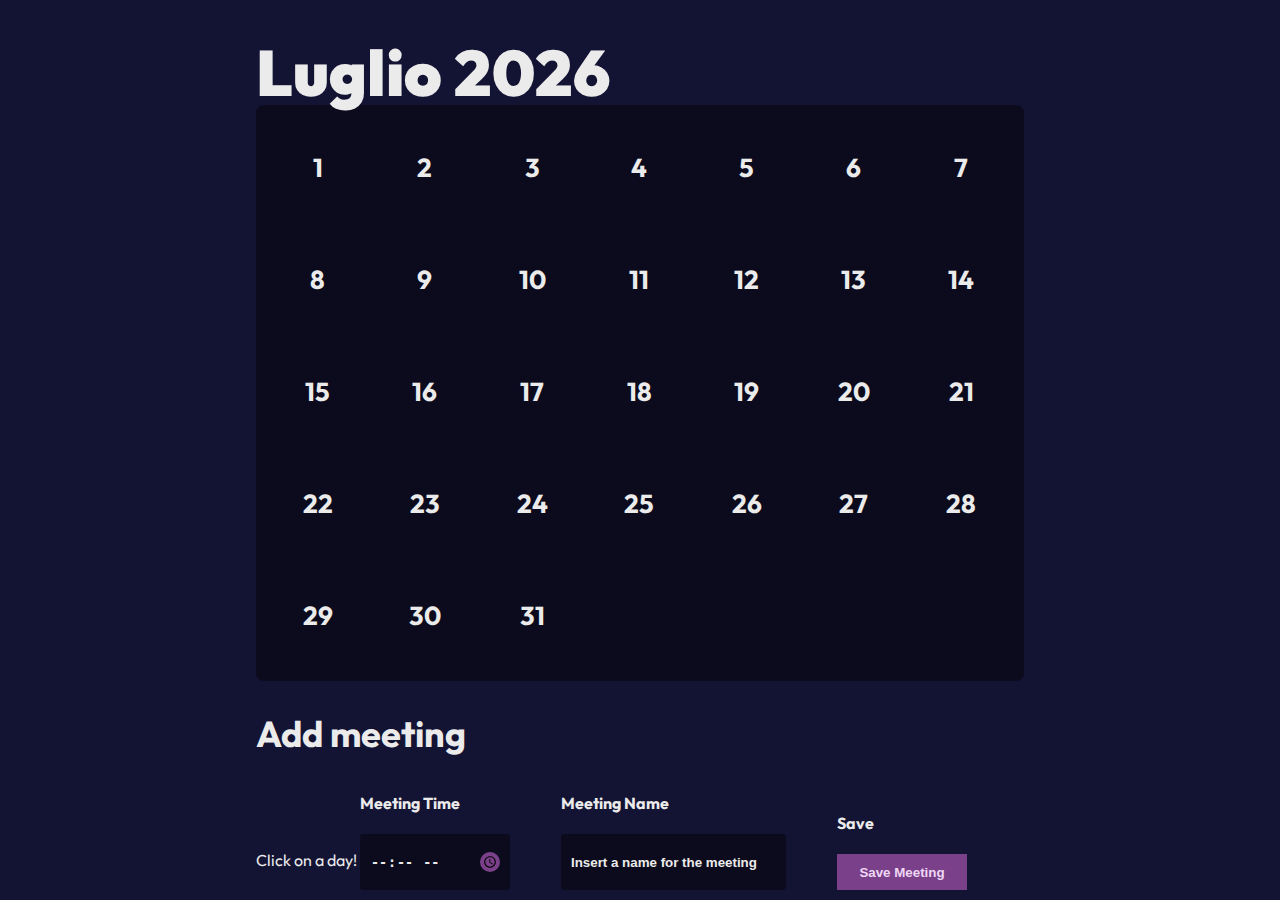
<file: Lesson/index.html>
<!DOCTYPE html>
<html lang="en">
  <head>
    <meta charset="UTF-8" />
    <meta name="viewport" content="width=device-width, initial-scale=1.0" />
    <title>EPICalendar</title>
    <link rel="stylesheet" href="./assets/css/styles.css" />
  </head>
  <body>
    <div class="container">
      <main>
        <h1>
          <!-- NOME DEL MESE -->
        </h1>
        <section id="calendar">
          <!-- qui dentro ci andranno a finire le caselle del caledario -->
        </section>
        <h2>Add meeting</h2>
        <article id="addMeeting">
          <span id="newMeetingDay">
            <!-- qui ci andrà a finire il numero del giorno cliccato -->
            <!-- titolo provvisorio: -->
            Click on a day!
          </span>
          <form id="meeting-form">
            <div>
              <h4>Meeting Time</h4>
              <input type="time" id="newMeetingTime" required />
            </div>
            <div>
              <h4>Meeting Name</h4>
              <input
                type="text"
                id="newMeetingName"
                required
                placeholder="Insert a name for the meeting"
              />
            </div>
            <div>
              <h4>Save</h4>
              <button>Save Meeting</button>
            </div>
          </form>
        </article>
      </main>
      <footer>
        <!-- questa sezione sarà NASCOSTA di default -->
        <div id="appointments">
          <h2>Appointments for the day:</h2>
          <ul id="appointmentsList">
            <!-- nel caso in questa giornata ci siano degli appuntamenti precedentemente
                 salvati, compariranno qui al click della giornata! -->
          </ul>
        </div>
      </footer>
    </div>
    <script src="./scripts/script.js"></script>
  </body>
</html>
</file>
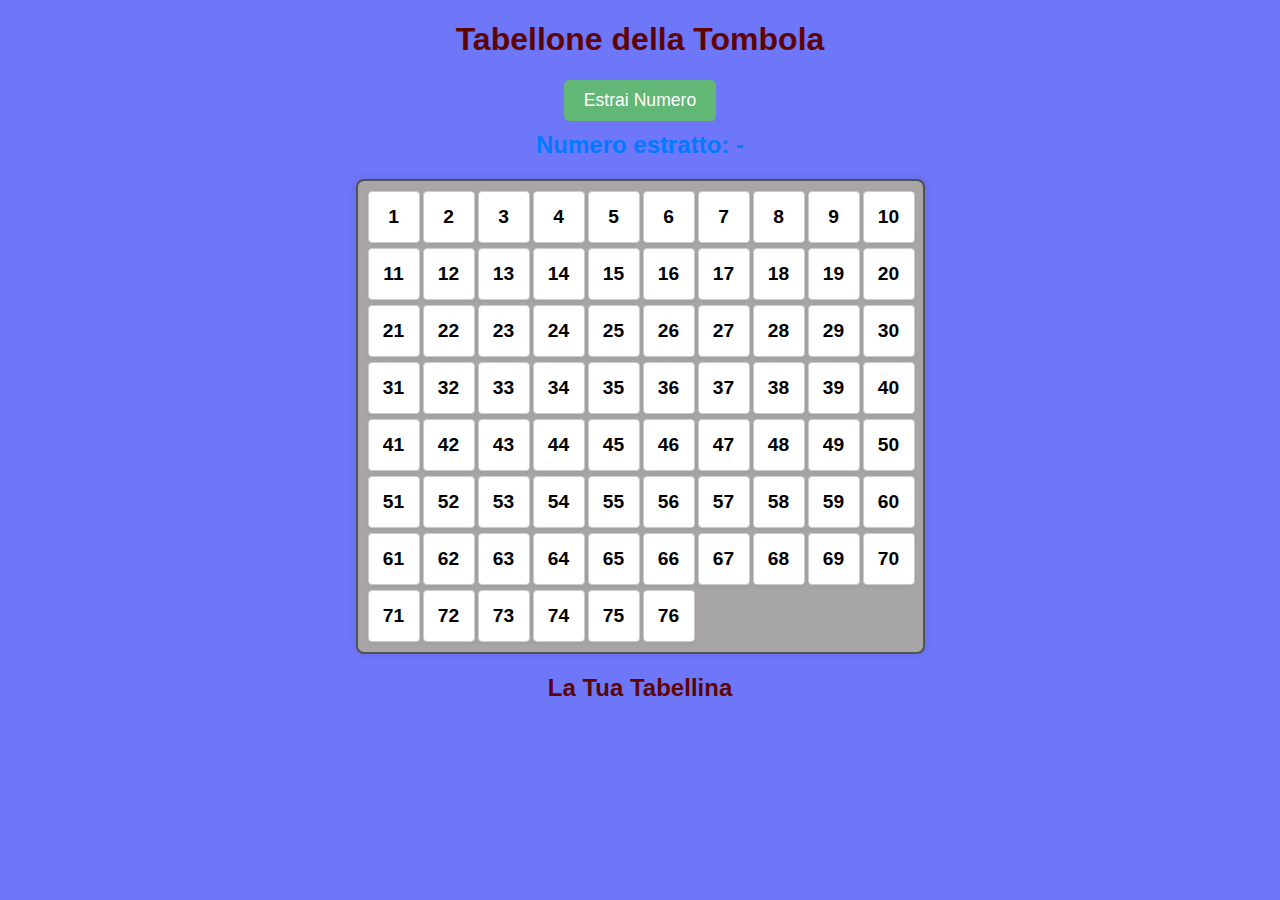
<file: Exercise/tombo.html>
<!DOCTYPE html>
<html lang="en">
  <head>
    <meta charset="UTF-8" />
    <meta name="viewport" content="width=device-width, initial-scale=1.0" />
    <title>Tombola</title>
    <link rel="stylesheet" href="./assets/css/style.css" />
  </head>
  <body>
    <h1>Tabellone della Tombola</h1>
    <div id="controls">
      <button id="extractButton">Estrai Numero</button>
      <div id="extractedNumberDisplay">Numero estratto: -</div>
    </div>
    <div id="tombolaBoard"></div>
    <h2>La Tua Tabellina</h2>
    <div id="player-board"></div>

    <script src="./scripts/script.js"></script>
  </body>
</html>
</file>
<file: Lesson/assets/css/styles.css>
@import url('https://fonts.googleapis.com/css2?family=Outfit:wght@300;700;900&display=swap');

html {
  scroll-behavior: smooth;
}

body {
  margin: 0;
  background-color: #131334;
  font-family: 'Outfit', sans-serif;
  color: #ebebeb;
}

h1 {
  margin-top: 1rem;
  margin-bottom: 0.5rem;
  font-size: 64px;
  font-weight: 900;
  position: relative;
  top: 16px;
  z-index: 1;
  pointer-events: none;
}

h2 {
  font-size: 36px;
  font-weight: 700;
  margin-bottom: 1rem;
}

form {
  display: inline;
}

.color-epic {
  color: #ba51d7;
}

.container {
  max-width: 768px;
  margin-inline: auto;
}

#calendar {
  background-color: #0c0b1d;
  color: #ebebeb;
  border-radius: 8px;
  border: 8px solid #0c0b1d;
}

.day {
  display: inline-block;
  width: 14%;
  height: 106px;
  position: relative;
  border: 1px solid transparent;
  border-radius: 8px;
  cursor: pointer;
}

.day:hover {
  background-color: #15132e;
}

.day h3 {
  text-align: center;
  font-size: 26px;
  margin: 0;
  position: absolute;
  top: 50%;
  left: 0;
  right: 0;
  transform: translateY(-50%);
}

.day.selected {
  /* questo è un selettore che va a cercare gli elementi HTML dotati di
  classe "day" e "selected" contemporaneamente */
  border-color: #7a408a;
}

.dot {
  position: absolute;
  left: 50%;
  bottom: 20px;
  transform: translateX(-50%);
  width: 12px;
  height: 12px;
  border-radius: 50%;
  background-color: #7a408a;
}

#addMeeting div {
  display: inline-block;
  margin-right: 48px;
  vertical-align: bottom;
}

input {
  width: 130px;
  min-height: 36px;
  background-color: #0c0b1d;
  color: #ebebeb;
  border: none;
  padding: 10px;
  font-weight: 700;
  border-radius: 3px;
}

input:focus {
  background-color: #2d2a59;
}

input::placeholder {
  color: #ebebeb;
}

input:focus::placeholder {
  color: #615d9c;
}

#newMeetingDay {
  display: inline-block;
  min-height: 40px;
}

#newMeetingDay.hasDay {
  font-size: 28px;
  background-color: #0c0b1d;
  border-radius: 3px;
  color: #ebebeb;
  padding: 20px;
  margin-right: 1em;
}

#newMeetingTime::-webkit-calendar-picker-indicator {
  background-color: #7a408a;
  border-radius: 50%;
  cursor: pointer;
}

#newMeetingName {
  width: 205px;
}

form button {
  cursor: pointer;
  background-color: #7a408a;
  color: #efd7f5;
  border: none;
  width: 130px;
  min-height: 36px;
  font-weight: 700;
}

#appointments {
  display: none;
}

#appointmentsList {
  padding-inline-start: 16px;
}

#appointmentsList li {
  min-height: 30px;
}

#appointmentsList li::marker {
  color: #7a408a;
}
</file>
<file: Exercise/assets/css/style.css>
/* Stili per il body */
body {
   font-family: Arial, sans-serif;
   text-align: center;
   margin-top: 20px;
   background-color: #6d77f8;
}
h1, h2 {
    color: #5e0404;
}

/* Stili per il contenitore principale del tabellone */
#tombolaBoard {
     display: grid;
            /* Regola il numero di colonne in base al layout desiderato */
     grid-template-columns: repeat(10, 50px); /* 10 colonne, ciascuna larga 50px */
     gap: 5px;
     width: fit-content;
     margin: 20px auto;
     padding: 10px;
     border: 2px solid #525252;
     border-radius: 8px;
     background-color: #a7a5a5;
     box-shadow: 0 0 10px rgba(0, 0, 0, 0.1);
}
/* Stili per ogni singola cella numerata (sia del tabellone che della tabellina del giocatore) */
.tombolaCell {
       width: 50px;
       height: 50px;
       display: flex;
       justify-content: center;
       align-items: center;
       font-family: Arial, sans-serif;
       font-size: 1.2em;
       font-weight: bold;
       border: 1px solid #ccc;
       border-radius: 4px;
       background-color: #fff;
       box-shadow: 0 2px 4px rgba(0, 0, 0, 0.05);
       transition: background-color 0.2s ease, transform 0.2s ease;
       cursor: pointer;
}

.tombolaCell:hover {
       background-color: #e0e0e0;
       transform: scale(1.05);
}

  /* Opzionale: Stile per quando una cella è "estratta" o selezionata */
.tombolaCell.drawn {
      background-color: #ffc107; /* Un colore giallo */
      color: #fff;
      border-color: #ffc107;
      transform: scale(1.1);
}
/* Stili per il contenitore dei controlli (bottone ed estratto) */
#controls {
    margin-bottom: 20px;
}
/* Stili per il bottone di estrazione */
#extractButton {
     padding: 10px 20px;
     font-size: 1.1em;   
     cursor: pointer;
     background-color: #62b676; /* Verde per il bottone di estrazione */
     color: white;
     border: none;
     border-radius: 5px;
     transition: background-color 0.3s ease;
}

#extractButton:hover {
     background-color: #609b6c;
}

/* Stili per il display del numero estratto */
#extractedNumberDisplay {
    font-size: 1.5em;
    font-weight: bold;
    color: #007bff; /* Blu */
    margin-top: 10px;
}

/* Stili per il contenitore della tabellina del giocatore */
#playerBoard {
    display: grid;
    grid-template-columns: repeat(6, 50px); /* Adattato per 6 colonne (4 righe per 24 celle) */
    gap: 5px;
    width: fit-content;
    margin: 20px auto;
    padding: 10px;
    border: 2px solid #666; /* Bordo leggermente diverso */
    border-radius: 8px;
    background-color: #e0e0e0; /* Sfondo leggermente diverso */
    box-shadow: 0 0 8px rgba(0, 0, 0, 0.1);
}
</file>
